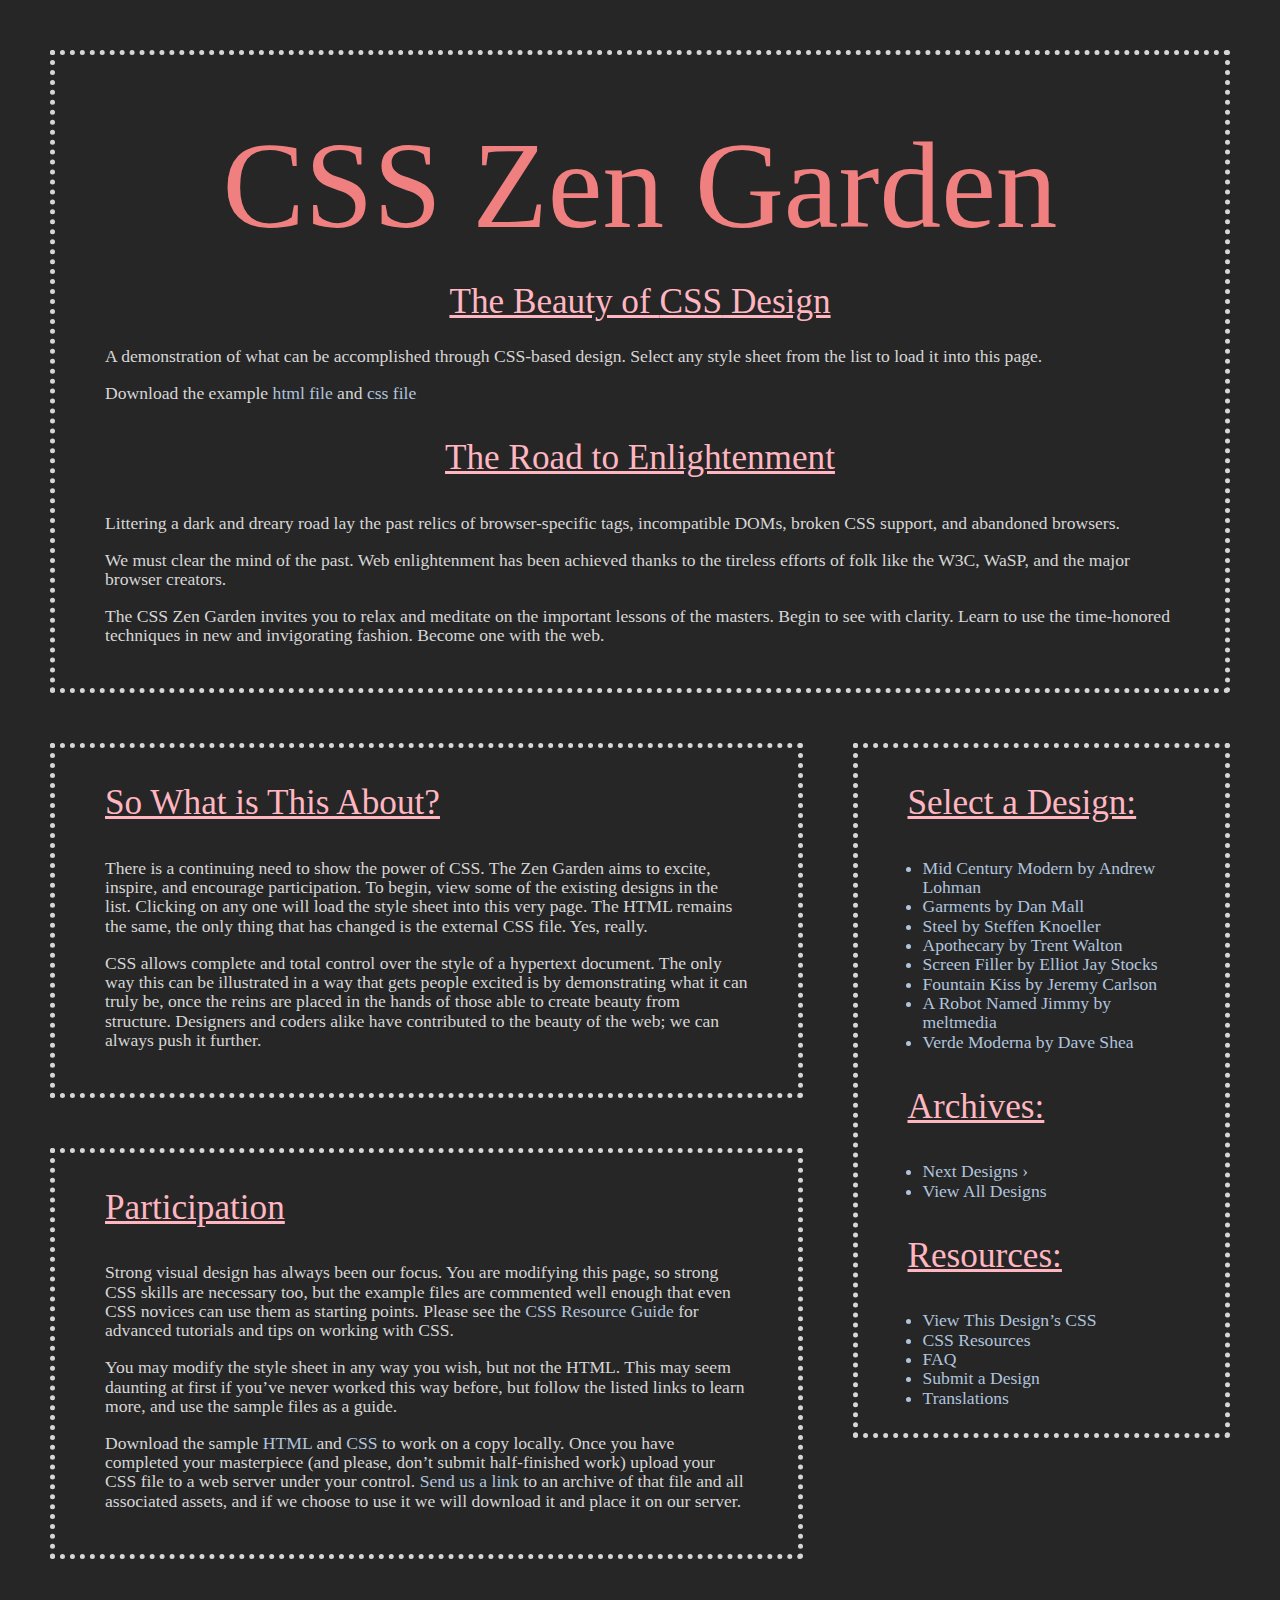
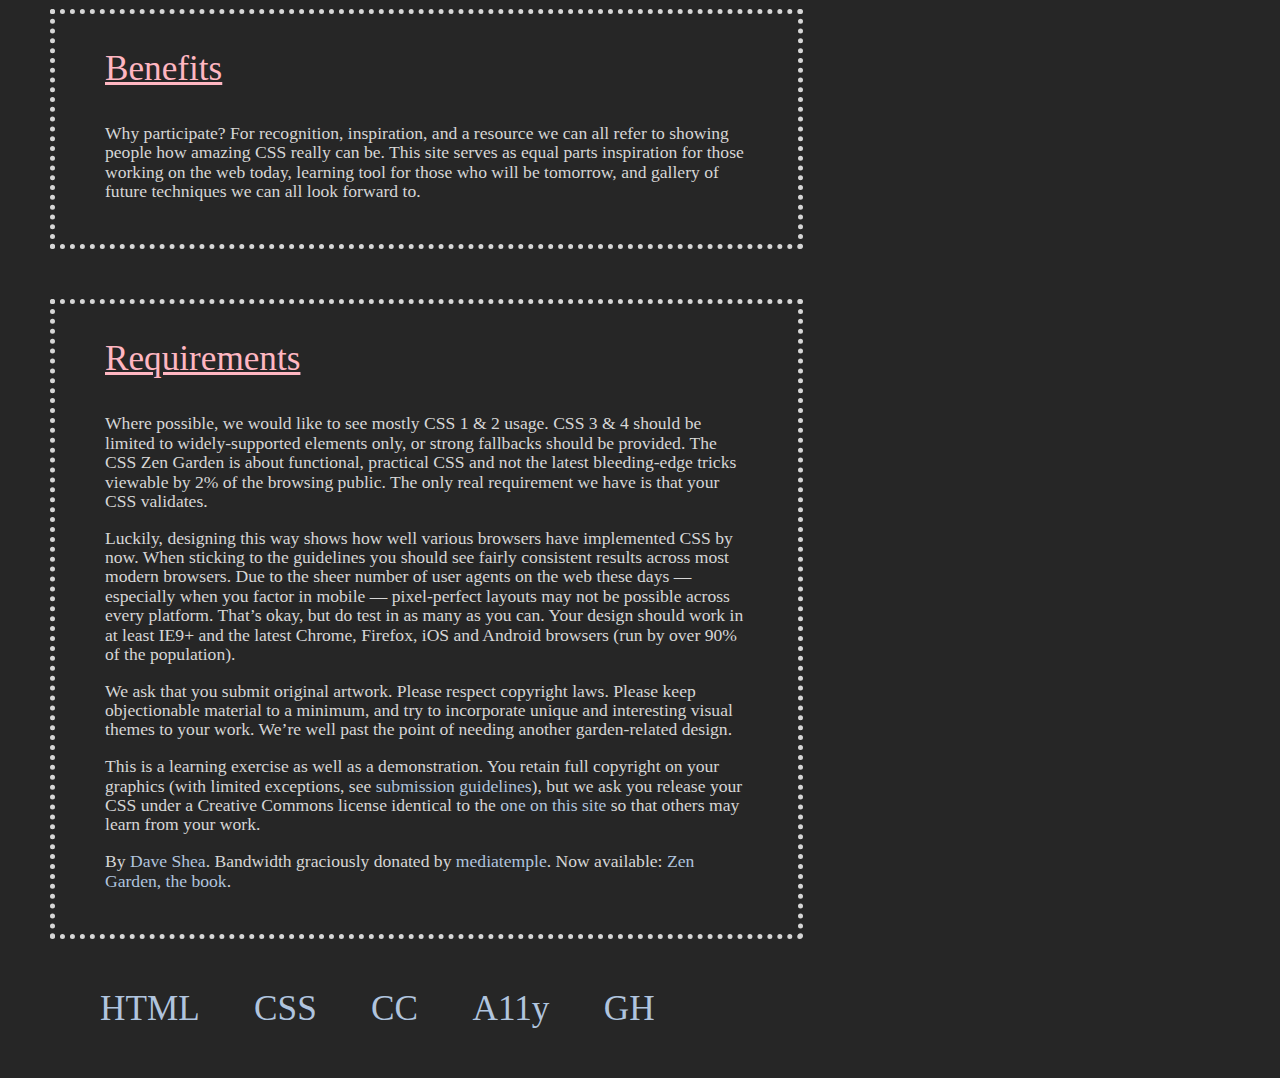
<file: zen_garden/index.html>
<!DOCTYPE html>
<html lang="en">
<head>
	<meta charset="utf-8">
	<title>CSS Zen Garden: The Beauty of CSS Design</title>

	<link rel="stylesheet" media="screen" href="style.css?v=8may2013">
	<link rel="alternate" type="application/rss+xml" title="RSS" href="http://www.csszengarden.com/zengarden.xml">

	<meta name="viewport" content="width=device-width, initial-scale=1.0">
	<meta name="author" content="Dave Shea">
	<meta name="description" content="A demonstration of what can be accomplished visually through CSS-based design.">
	<meta name="robots" content="all">


	<!--[if lt IE 9]>
	<script src="script/html5shiv.js"></script>
	<![endif]-->
</head>

<!--



	View source is a feature, not a bug. Thanks for your curiosity and
	interest in participating!

	Here are the submission guidelines for the new and improved csszengarden.com:

	- CSS3? Of course! Prefix for ALL browsers where necessary.
	- go responsive; test your layout at multiple screen sizes.
	- your browser testing baseline: IE9+, recent Chrome/Firefox/Safari, and iOS/Android
	- Graceful degradation is acceptable, and in fact highly encouraged.
	- use classes for styling. Don't use ids.
	- web fonts are cool, just make sure you have a license to share the files. Hosted 
	  services that are applied via the CSS file (ie. Google Fonts) will work fine, but
	  most that require custom HTML won't. TypeKit is supported, see the readme on this
	  page for usage instructions: https://github.com/mezzoblue/csszengarden.com/

	And a few tips on building your CSS file:

	- use :first-child, :last-child and :nth-child to get at non-classed elements
	- use ::before and ::after to create pseudo-elements for extra styling
	- use multiple background images to apply as many as you need to any element
	- use the Kellum Method for image replacement, if still needed. http://goo.gl/GXxdI
	- don't rely on the extra divs at the bottom. Use ::before and ::after instead.

		
-->

<body id="css-zen-garden">
<div class="page-wrapper">

	<section class="intro" id="zen-intro">
		<header role="banner">
			<h1>CSS Zen Garden</h1>
			<h2>The Beauty of <abbr title="Cascading Style Sheets">CSS</abbr> Design</h2>
		</header>

		<div class="summary" id="zen-summary" role="article">
			<p>A demonstration of what can be accomplished through <abbr title="Cascading Style Sheets">CSS</abbr>-based design. Select any style sheet from the list to load it into this page.</p>
			<p>Download the example <a href="/examples/index" title="This page's source HTML code, not to be modified.">html file</a> and <a href="/examples/style.css" title="This page's sample CSS, the file you may modify.">css file</a></p>
		</div>

		<div class="preamble" id="zen-preamble" role="article">
			<h3>The Road to Enlightenment</h3>
			<p>Littering a dark and dreary road lay the past relics of browser-specific tags, incompatible <abbr title="Document Object Model">DOM</abbr>s, broken <abbr title="Cascading Style Sheets">CSS</abbr> support, and abandoned browsers.</p>
			<p>We must clear the mind of the past. Web enlightenment has been achieved thanks to the tireless efforts of folk like the <abbr title="World Wide Web Consortium">W3C</abbr>, <abbr title="Web Standards Project">WaSP</abbr>, and the major browser creators.</p>
			<p>The CSS Zen Garden invites you to relax and meditate on the important lessons of the masters. Begin to see with clarity. Learn to use the time-honored techniques in new and invigorating fashion. Become one with the web.</p>
		</div>
	</section>

	<div class="main supporting" id="zen-supporting" role="main">
		<div class="explanation" id="zen-explanation" role="article">
			<h3>So What is This About?</h3>
			<p>There is a continuing need to show the power of <abbr title="Cascading Style Sheets">CSS</abbr>. The Zen Garden aims to excite, inspire, and encourage participation. To begin, view some of the existing designs in the list. Clicking on any one will load the style sheet into this very page. The <abbr title="HyperText Markup Language">HTML</abbr> remains the same, the only thing that has changed is the external <abbr title="Cascading Style Sheets">CSS</abbr> file. Yes, really.</p>
			<p><abbr title="Cascading Style Sheets">CSS</abbr> allows complete and total control over the style of a hypertext document. The only way this can be illustrated in a way that gets people excited is by demonstrating what it can truly be, once the reins are placed in the hands of those able to create beauty from structure. Designers and coders alike have contributed to the beauty of the web; we can always push it further.</p>
		</div>

		<div class="participation" id="zen-participation" role="article">
			<h3>Participation</h3>
			<p>Strong visual design has always been our focus. You are modifying this page, so strong <abbr title="Cascading Style Sheets">CSS</abbr> skills are necessary too, but the example files are commented well enough that even <abbr title="Cascading Style Sheets">CSS</abbr> novices can use them as starting points. Please see the <a href="http://www.mezzoblue.com/zengarden/resources/" title="A listing of CSS-related resources"><abbr title="Cascading Style Sheets">CSS</abbr> Resource Guide</a> for advanced tutorials and tips on working with <abbr title="Cascading Style Sheets">CSS</abbr>.</p>
			<p>You may modify the style sheet in any way you wish, but not the <abbr title="HyperText Markup Language">HTML</abbr>. This may seem daunting at first if you&#8217;ve never worked this way before, but follow the listed links to learn more, and use the sample files as a guide.</p>
			<p>Download the sample <a href="/examples/index" title="This page's source HTML code, not to be modified.">HTML</a> and <a href="/examples/style.css" title="This page's sample CSS, the file you may modify.">CSS</a> to work on a copy locally. Once you have completed your masterpiece (and please, don&#8217;t submit half-finished work) upload your <abbr title="Cascading Style Sheets">CSS</abbr> file to a web server under your control. <a href="http://www.mezzoblue.com/zengarden/submit/" title="Use the contact form to send us your CSS file">Send us a link</a> to an archive of that file and all associated assets, and if we choose to use it we will download it and place it on our server.</p>
		</div>

		<div class="benefits" id="zen-benefits" role="article">
			<h3>Benefits</h3>
			<p>Why participate? For recognition, inspiration, and a resource we can all refer to showing people how amazing <abbr title="Cascading Style Sheets">CSS</abbr> really can be. This site serves as equal parts inspiration for those working on the web today, learning tool for those who will be tomorrow, and gallery of future techniques we can all look forward to.</p>
		</div>

		<div class="requirements" id="zen-requirements" role="article">
			<h3>Requirements</h3>
			<p>Where possible, we would like to see mostly <abbr title="Cascading Style Sheets, levels 1 and 2">CSS 1 &amp; 2</abbr> usage. <abbr title="Cascading Style Sheets, levels 3 and 4">CSS 3 &amp; 4</abbr> should be limited to widely-supported elements only, or strong fallbacks should be provided. The CSS Zen Garden is about functional, practical <abbr title="Cascading Style Sheets">CSS</abbr> and not the latest bleeding-edge tricks viewable by 2% of the browsing public. The only real requirement we have is that your <abbr title="Cascading Style Sheets">CSS</abbr> validates.</p>
			<p>Luckily, designing this way shows how well various browsers have implemented <abbr title="Cascading Style Sheets">CSS</abbr> by now. When sticking to the guidelines you should see fairly consistent results across most modern browsers. Due to the sheer number of user agents on the web these days &#8212; especially when you factor in mobile &#8212; pixel-perfect layouts may not be possible across every platform. That&#8217;s okay, but do test in as many as you can. Your design should work in at least IE9+ and the latest Chrome, Firefox, iOS and Android browsers (run by over 90% of the population).</p>
			<p>We ask that you submit original artwork. Please respect copyright laws. Please keep objectionable material to a minimum, and try to incorporate unique and interesting visual themes to your work. We&#8217;re well past the point of needing another garden-related design.</p>
			<p>This is a learning exercise as well as a demonstration. You retain full copyright on your graphics (with limited exceptions, see <a href="http://www.mezzoblue.com/zengarden/submit/guidelines/">submission guidelines</a>), but we ask you release your <abbr title="Cascading Style Sheets">CSS</abbr> under a Creative Commons license identical to the <a href="http://creativecommons.org/licenses/by-nc-sa/3.0/" title="View the Zen Garden's license information.">one on this site</a> so that others may learn from your work.</p>
			<p role="contentinfo">By <a href="http://www.mezzoblue.com/">Dave Shea</a>. Bandwidth graciously donated by <a href="http://www.mediatemple.net/">mediatemple</a>. Now available: <a href="http://www.amazon.com/exec/obidos/ASIN/0321303474/mezzoblue-20/">Zen Garden, the book</a>.</p>
		</div>

		<footer>
			<a href="http://validator.w3.org/check/referer" title="Check the validity of this site&#8217;s HTML" class="zen-validate-html">HTML</a>
			<a href="http://jigsaw.w3.org/css-validator/check/referer" title="Check the validity of this site&#8217;s CSS" class="zen-validate-css">CSS</a>
			<a href="http://creativecommons.org/licenses/by-nc-sa/3.0/" title="View the Creative Commons license of this site: Attribution-NonCommercial-ShareAlike." class="zen-license">CC</a>
			<a href="http://mezzoblue.com/zengarden/faq/#aaa" title="Read about the accessibility of this site" class="zen-accessibility">A11y</a>
			<a href="https://github.com/mezzoblue/csszengarden.com" title="Fork this site on Github" class="zen-github">GH</a>
		</footer>

	</div>


	<aside class="sidebar" role="complementary">
		<div class="wrapper">

			<div class="design-selection" id="design-selection">
				<h3 class="select">Select a Design:</h3>
				<nav role="navigation">
					<ul>
					<li>
						<a href="/221/" class="design-name">Mid Century Modern</a> by						<a href="http://andrewlohman.com/" class="designer-name">Andrew Lohman</a>
					</li>					<li>
						<a href="/220/" class="design-name">Garments</a> by						<a href="http://danielmall.com/" class="designer-name">Dan Mall</a>
					</li>					<li>
						<a href="/219/" class="design-name">Steel</a> by						<a href="http://steffen-knoeller.de" class="designer-name">Steffen Knoeller</a>
					</li>					<li>
						<a href="/218/" class="design-name">Apothecary</a> by						<a href="http://trentwalton.com" class="designer-name">Trent Walton</a>
					</li>					<li>
						<a href="/217/" class="design-name">Screen Filler</a> by						<a href="http://elliotjaystocks.com/" class="designer-name">Elliot Jay Stocks</a>
					</li>					<li>
						<a href="/216/" class="design-name">Fountain Kiss</a> by						<a href="http://jeremycarlson.com" class="designer-name">Jeremy Carlson</a>
					</li>					<li>
						<a href="/215/" class="design-name">A Robot Named Jimmy</a> by						<a href="http://meltmedia.com/" class="designer-name">meltmedia</a>
					</li>					<li>
						<a href="/214/" class="design-name">Verde Moderna</a> by						<a href="http://www.mezzoblue.com/" class="designer-name">Dave Shea</a>
					</li>					</ul>
				</nav>
			</div>

			<div class="design-archives" id="design-archives">
				<h3 class="archives">Archives:</h3>
				<nav role="navigation">
					<ul>
						<li class="next">
							<a href="/214/page1">
								Next Designs <span class="indicator">&rsaquo;</span>
							</a>
						</li>
						<li class="viewall">
							<a href="http://www.mezzoblue.com/zengarden/alldesigns/" title="View every submission to the Zen Garden.">
								View All Designs							</a>
						</li>
					</ul>
				</nav>
			</div>

			<div class="zen-resources" id="zen-resources">
				<h3 class="resources">Resources:</h3>
				<ul>
					<li class="view-css">
						<a href="style.css" title="View the source CSS file of the currently-viewed design.">
							View This Design&#8217;s <abbr title="Cascading Style Sheets">CSS</abbr>						</a>
					</li>
					<li class="css-resources">
						<a href="http://www.mezzoblue.com/zengarden/resources/" title="Links to great sites with information on using CSS.">
							<abbr title="Cascading Style Sheets">CSS</abbr> Resources						</a>
					</li>
					<li class="zen-faq">
						<a href="http://www.mezzoblue.com/zengarden/faq/" title="A list of Frequently Asked Questions about the Zen Garden.">
							<abbr title="Frequently Asked Questions">FAQ</abbr>						</a>
					</li>
					<li class="zen-submit">
						<a href="http://www.mezzoblue.com/zengarden/submit/" title="Send in your own CSS file.">
							Submit a Design						</a>
					</li>
					<li class="zen-translations">
						<a href="http://www.mezzoblue.com/zengarden/translations/" title="View translated versions of this page.">
							Translations						</a>
					</li>
				</ul>
			</div>
		</div>
	</aside>


</div>

<!--

	These superfluous divs/spans were originally provided as catch-alls to add extra imagery.
	These days we have full ::before and ::after support, favour using those instead.
	These only remain for historical design compatibility. They might go away one day.
		
-->
<div class="extra1" role="presentation"></div><div class="extra2" role="presentation"></div><div class="extra3" role="presentation"></div>
<div class="extra4" role="presentation"></div><div class="extra5" role="presentation"></div><div class="extra6" role="presentation"></div>

</body>
</html>
</file>
<file: zen_garden/style.css>
/* Natalie Baker */
/* Fundamentals of Web Design */
/* Fall 2018 */



html{
	margin: 0;
	padding: 0;
    background-color: rgba(38,38,38);
	}

body{ 
	font: 110% Chalk Marks;
	line-height: 1.1;
	/*color: rgba(239,231,219);*/
    color: rgba(214,214,214);
	margin: 0; 
	padding: 0;
	}

h1  {
    font: 700% "Return to Sender";
    color: lightcoral;
    text-align: center;
    margin-bottom: 20px;
    margin-top: 60px;
    }

h2  {
    font: 200% Chalk Marks;
    color: lightpink;
    text-align: center;
    margin-top: 25px;
    margin-bottom: 25px;
    }

h3 { 
	font: 200% Chalk Marks;
    color: lightpink;
    text-decoration-line: underline;
	}

.intro{
    padding-left: 50px;
    padding-right: 50px;
    padding-bottom: 25px;
    margin-left: 50px;
    margin-right: 50px;
    margin-top: 50px;
    margin-bottom: 50px;
    border: dotted 5px;
    border-color: rgba(214,214,214);
    }

.intro h3{
    text-align: center; 
    text-decoration-line: underline;
    }

.intro h2{
    text-decoration-line: underline;
    }

.explanation, .participation, .benefits, .requirements{
    margin-left: 50px;
    margin-bottom: 50px;
    padding-left: 50px;
    padding-right: 50px;
    padding-bottom: 25px;
    border: dotted 5px;
    border-color: rgba(214,214,214);
    }

a:link {  
	text-decoration: none; 
	color: lightsteelblue;
    text-underline-position: auto;
	}

a:visited { 
	font-weight: bold; 
	text-decoration: none; 
	color: #D4CDDC;
	}

a:hover, a:focus, a:active { 
	text-decoration: underline; 
	color: lightskyblue;
	}

abbr {
    text-decoration-line: none;
    }

.sidebar{
    margin-right: 50px;
    margin-left: 50px;
    margin-bottom: 50px;
    padding-left: 50px;
    padding-right: 50px;
    padding-bottom: 50px;
    border: dotted 5px; 
    border-color: rgba(214,214,214);
    height: 635px;
    }

a.zen-validate-html, a.zen-validate-css, a.zen-license, a.zen-accessibility, a.zen-github{
    color: lightsteelblue;
    font: 200% Chalk Marks;
    padding-bottom: 50px;
    margin-left: 50px;
    margin-bottom; 50px;
}

a.zen-validate-html{
    padding-left: 50px;
}

.sidebar ul {
    color: lightsteelblue;
    margin-left: -25px;
}

.sidebar li a:visited {
    color: lightsteelblue;   
}

.page-wrapper{
    display: flex;
    flex-wrap: wrap;
    }

.intro{
    width: 100%;
    }

@media screen and (min-width: 1024px){
    .main, .sidebar{
        flex:1;
        }
    }

.main{
    flex-grow: 3;
    }
</file>
